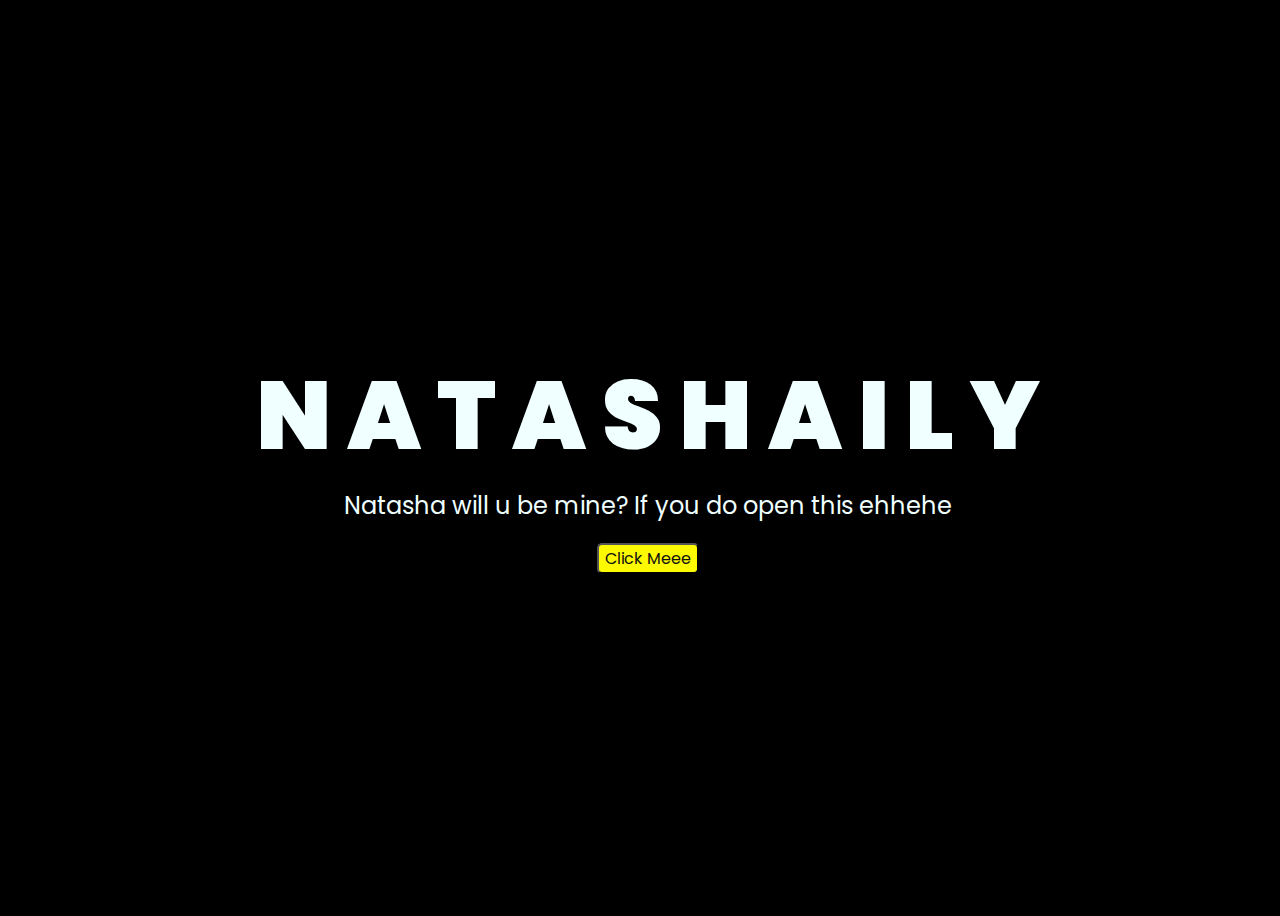
<file: index.html>
<!DOCTYPE html>
<html lang="en">
<head>
    <meta charset="UTF-8">
    <meta http-equiv="X-UA-Compatible" content="IE=edge">
    <meta name="viewport" content="width=device-width, initial-scale=1.0">
    <link rel="stylesheet" href="css/style.css">
    <link rel="icon" href="img/flowers.png" type="image/x-icon">
    <title>FOR NATASHA</title>
</head>
<body>
    <div class="greetings">
        <!-- silahkan menambah kata sesuai keinginan dengan <span>text...</span -->
        <span>N</span>
        <span>A</span>
        <span>T</span>
        <span>A</span>
        <span>S</span>
        <span>H</span>
        <span>A</span>
        <span>I</span>
        <span>L</span>
        <span>Y</span>
        

    </div>
    <div class="description">
        <span>Natasha will u be mine?</span>
        <span>If you do open this ehhehe</span>
    </div>
    <div class="button">
        <button>
            <a href="flower.html">Click Meee</a>
        </button>
        
    </div>
</body>
</html>
</file>
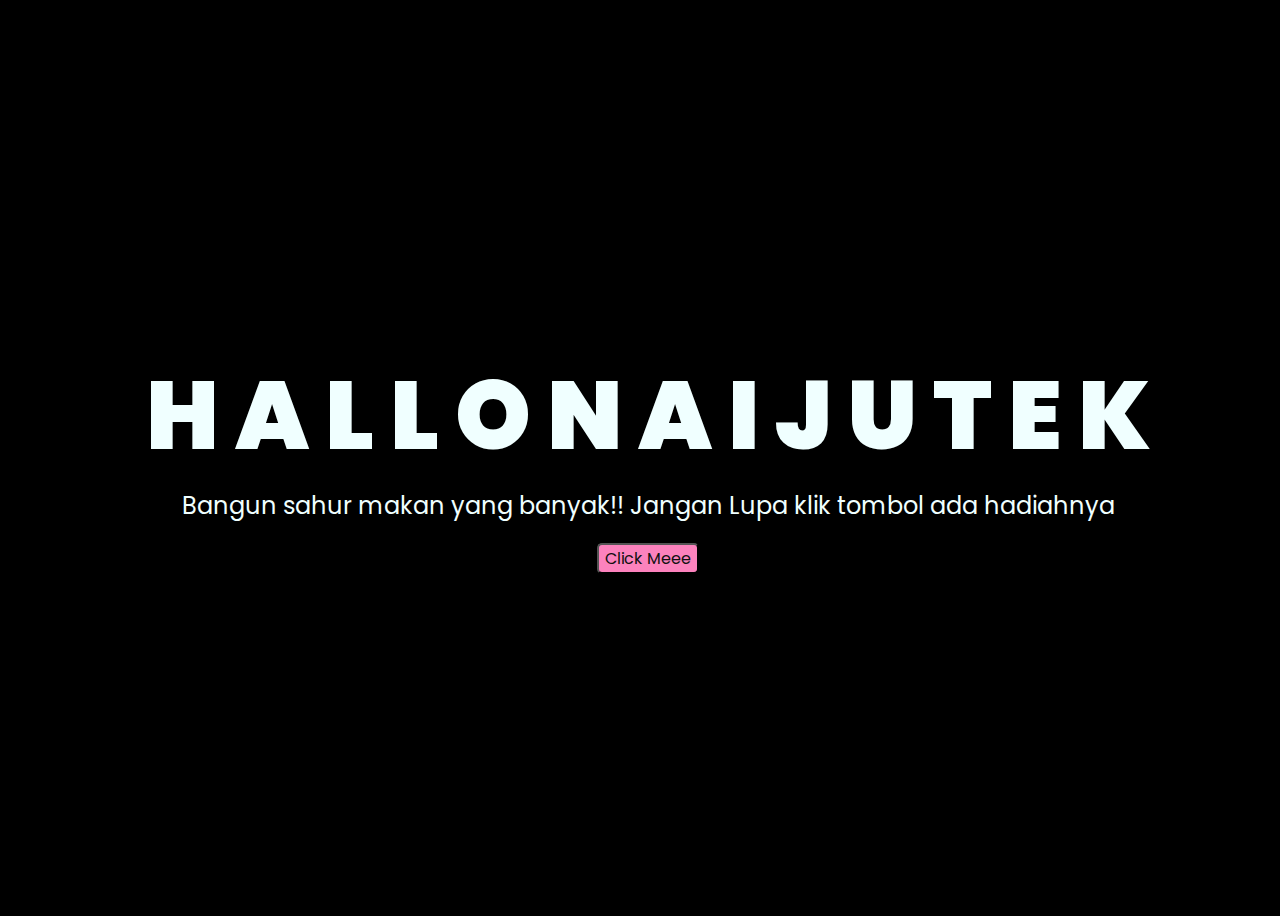
<file: flower-power-main/index.html>
<!DOCTYPE html>
<html lang="en">
<head>
    <meta charset="UTF-8">
    <meta http-equiv="X-UA-Compatible" content="IE=edge">
    <meta name="viewport" content="width=device-width, initial-scale=1.0">
    <link rel="stylesheet" href="css/style.css">
    <link rel="icon" href="img/flowers.png" type="image/x-icon">
    <title>Sahurrrrr</title>
</head>
<body>
    <div class="greetings">
        <!-- silahkan menambah kata sesuai keinginan dengan <span>text...</span -->
        <span>H</span>
        <span>A</span>
        <span>L</span>
        <span>L</span>
        <span>O</span>
        <span>N</span>
        <span>A</span>
        <span>I</span>
        <span>J</span>
        <span>U</span>
        <span>T</span>
        <span>E</span>
        <span>K</span>

    </div>
    <div class="description">
        <span>Bangun sahur makan yang banyak!!</span>
        <span>Jangan Lupa klik tombol ada hadiahnya</span>
    </div>
    <div class="button">
        <button>
            <a href="flower.html">Click Meee</a>
        </button>
        
    </div>
</body>
</html>
</file>
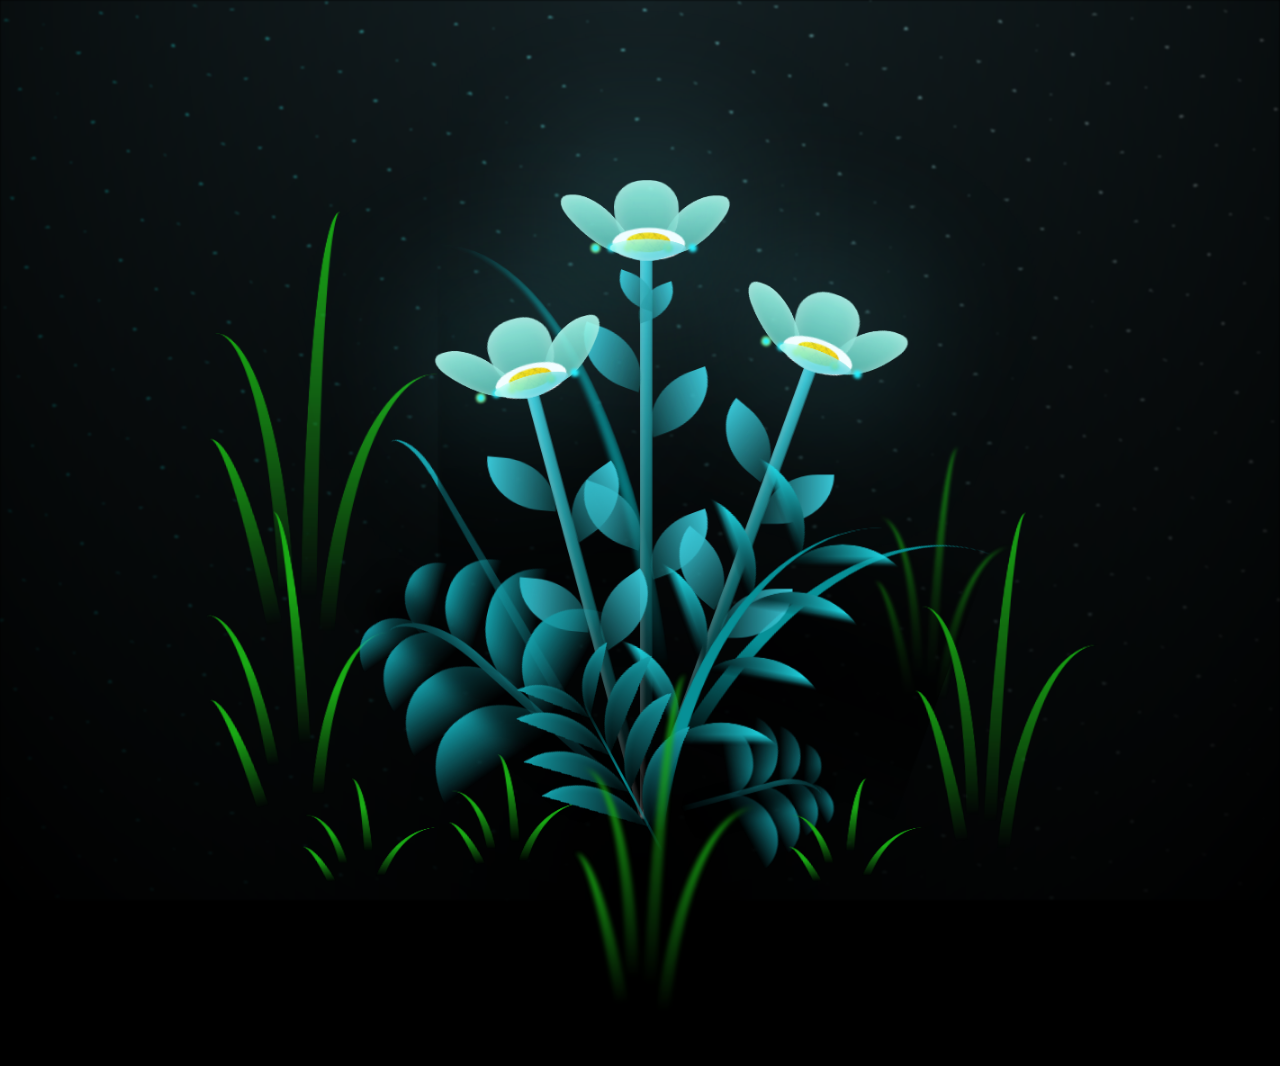
<file: flower.html>
<!DOCTYPE html>
<html lang="en">
<head>
    <meta charset="UTF-8">
    <meta http-equiv="X-UA-Compatible" content="IE=edge">
    <meta name="viewport" content="width=device-width, initial-scale=1.0">
    <link rel="stylesheet" href="css/main.css">
    <link rel="icon" href="img/flowers.png" type="image/x-icon">
    <title>Muehehehe</title>
</head>
<body class="container">
  <!-- Pembuat code: https://codepen.io/mdusmanansari/pen/BamepLe -->
    <div class="night"></div>
    <div class="flowers">
      <div class="flower flower--1">
        <div class="flower__leafs flower__leafs--1">
          <div class="flower__leaf flower__leaf--1"></div>
          <div class="flower__leaf flower__leaf--2"></div>
          <div class="flower__leaf flower__leaf--3"></div>
          <div class="flower__leaf flower__leaf--4"></div>
          <div class="flower__white-circle"></div>
  
          <div class="flower__light flower__light--1"></div>
          <div class="flower__light flower__light--2"></div>
          <div class="flower__light flower__light--3"></div>
          <div class="flower__light flower__light--4"></div>
          <div class="flower__light flower__light--5"></div>
          <div class="flower__light flower__light--6"></div>
          <div class="flower__light flower__light--7"></div>
          <div class="flower__light flower__light--8"></div>
  
        </div>
        <div class="flower__line">
          <div class="flower__line__leaf flower__line__leaf--1"></div>
          <div class="flower__line__leaf flower__line__leaf--2"></div>
          <div class="flower__line__leaf flower__line__leaf--3"></div>
          <div class="flower__line__leaf flower__line__leaf--4"></div>
          <div class="flower__line__leaf flower__line__leaf--5"></div>
          <div class="flower__line__leaf flower__line__leaf--6"></div>
        </div>
      </div>
  
      <div class="flower flower--2">
        <div class="flower__leafs flower__leafs--2">
          <div class="flower__leaf flower__leaf--1"></div>
          <div class="flower__leaf flower__leaf--2"></div>
          <div class="flower__leaf flower__leaf--3"></div>
          <div class="flower__leaf flower__leaf--4"></div>
          <div class="flower__white-circle"></div>
  
          <div class="flower__light flower__light--1"></div>
          <div class="flower__light flower__light--2"></div>
          <div class="flower__light flower__light--3"></div>
          <div class="flower__light flower__light--4"></div>
          <div class="flower__light flower__light--5"></div>
          <div class="flower__light flower__light--6"></div>
          <div class="flower__light flower__light--7"></div>
          <div class="flower__light flower__light--8"></div>
  
        </div>
        <div class="flower__line">
          <div class="flower__line__leaf flower__line__leaf--1"></div>
          <div class="flower__line__leaf flower__line__leaf--2"></div>
          <div class="flower__line__leaf flower__line__leaf--3"></div>
          <div class="flower__line__leaf flower__line__leaf--4"></div>
        </div>
      </div>
  
      <div class="flower flower--3">
        <div class="flower__leafs flower__leafs--3">
          <div class="flower__leaf flower__leaf--1"></div>
          <div class="flower__leaf flower__leaf--2"></div>
          <div class="flower__leaf flower__leaf--3"></div>
          <div class="flower__leaf flower__leaf--4"></div>
          <div class="flower__white-circle"></div>
  
          <div class="flower__light flower__light--1"></div>
          <div class="flower__light flower__light--2"></div>
          <div class="flower__light flower__light--3"></div>
          <div class="flower__light flower__light--4"></div>
          <div class="flower__light flower__light--5"></div>
          <div class="flower__light flower__light--6"></div>
          <div class="flower__light flower__light--7"></div>
          <div class="flower__light flower__light--8"></div>
  
        </div>
        <div class="flower__line">
          <div class="flower__line__leaf flower__line__leaf--1"></div>
          <div class="flower__line__leaf flower__line__leaf--2"></div>
          <div class="flower__line__leaf flower__line__leaf--3"></div>
          <div class="flower__line__leaf flower__line__leaf--4"></div>
        </div>
      </div>
  
      <div class="grow-ans" style="--d:1.2s">
        <div class="flower__g-long">
          <div class="flower__g-long__top"></div>
          <div class="flower__g-long__bottom"></div>
        </div>
      </div>
  
      <div class="growing-grass">
        <div class="flower__grass flower__grass--1">
          <div class="flower__grass--top"></div>
          <div class="flower__grass--bottom"></div>
          <div class="flower__grass__leaf flower__grass__leaf--1"></div>
          <div class="flower__grass__leaf flower__grass__leaf--2"></div>
          <div class="flower__grass__leaf flower__grass__leaf--3"></div>
          <div class="flower__grass__leaf flower__grass__leaf--4"></div>
          <div class="flower__grass__leaf flower__grass__leaf--5"></div>
          <div class="flower__grass__leaf flower__grass__leaf--6"></div>
          <div class="flower__grass__leaf flower__grass__leaf--7"></div>
          <div class="flower__grass__leaf flower__grass__leaf--8"></div>
          <div class="flower__grass__overlay"></div>
        </div>
      </div>
  
      <div class="growing-grass">
        <div class="flower__grass flower__grass--2">
          <div class="flower__grass--top"></div>
          <div class="flower__grass--bottom"></div>
          <div class="flower__grass__leaf flower__grass__leaf--1"></div>
          <div class="flower__grass__leaf flower__grass__leaf--2"></div>
          <div class="flower__grass__leaf flower__grass__leaf--3"></div>
          <div class="flower__grass__leaf flower__grass__leaf--4"></div>
          <div class="flower__grass__leaf flower__grass__leaf--5"></div>
          <div class="flower__grass__leaf flower__grass__leaf--6"></div>
          <div class="flower__grass__leaf flower__grass__leaf--7"></div>
          <div class="flower__grass__leaf flower__grass__leaf--8"></div>
          <div class="flower__grass__overlay"></div>
        </div>
      </div>
  
      <div class="grow-ans" style="--d:2.4s">
        <div class="flower__g-right flower__g-right--1">
          <div class="leaf"></div>
        </div>
      </div>
  
      <div class="grow-ans" style="--d:2.8s">
        <div class="flower__g-right flower__g-right--2">
          <div class="leaf"></div>
        </div>
      </div>
  
      <div class="grow-ans" style="--d:2.8s">
        <div class="flower__g-front">
          <div class="flower__g-front__leaf-wrapper flower__g-front__leaf-wrapper--1">
            <div class="flower__g-front__leaf"></div>
          </div>
          <div class="flower__g-front__leaf-wrapper flower__g-front__leaf-wrapper--2">
            <div class="flower__g-front__leaf"></div>
          </div>
          <div class="flower__g-front__leaf-wrapper flower__g-front__leaf-wrapper--3">
            <div class="flower__g-front__leaf"></div>
          </div>
          <div class="flower__g-front__leaf-wrapper flower__g-front__leaf-wrapper--4">
            <div class="flower__g-front__leaf"></div>
          </div>
          <div class="flower__g-front__leaf-wrapper flower__g-front__leaf-wrapper--5">
            <div class="flower__g-front__leaf"></div>
          </div>
          <div class="flower__g-front__leaf-wrapper flower__g-front__leaf-wrapper--6">
            <div class="flower__g-front__leaf"></div>
          </div>
          <div class="flower__g-front__leaf-wrapper flower__g-front__leaf-wrapper--7">
            <div class="flower__g-front__leaf"></div>
          </div>
          <div class="flower__g-front__leaf-wrapper flower__g-front__leaf-wrapper--8">
            <div class="flower__g-front__leaf"></div>
          </div>
          <div class="flower__g-front__line"></div>
        </div>
      </div>
  
      <div class="grow-ans" style="--d:3.2s">
        <div class="flower__g-fr">
          <div class="leaf"></div>
          <div class="flower__g-fr__leaf flower__g-fr__leaf--1"></div>
          <div class="flower__g-fr__leaf flower__g-fr__leaf--2"></div>
          <div class="flower__g-fr__leaf flower__g-fr__leaf--3"></div>
          <div class="flower__g-fr__leaf flower__g-fr__leaf--4"></div>
          <div class="flower__g-fr__leaf flower__g-fr__leaf--5"></div>
          <div class="flower__g-fr__leaf flower__g-fr__leaf--6"></div>
          <div class="flower__g-fr__leaf flower__g-fr__leaf--7"></div>
          <div class="flower__g-fr__leaf flower__g-fr__leaf--8"></div>
        </div>
      </div>
  
      <div class="long-g long-g--0">
        <div class="grow-ans" style="--d:3s">
          <div class="leaf leaf--0"></div>
        </div>
        <div class="grow-ans" style="--d:2.2s">
          <div class="leaf leaf--1"></div>
        </div>
        <div class="grow-ans" style="--d:3.4s">
          <div class="leaf leaf--2"></div>
        </div>
        <div class="grow-ans" style="--d:3.6s">
          <div class="leaf leaf--3"></div>
        </div>
      </div>
  
      <div class="long-g long-g--1">
        <div class="grow-ans" style="--d:3.6s">
          <div class="leaf leaf--0"></div>
        </div>
        <div class="grow-ans" style="--d:3.8s">
          <div class="leaf leaf--1"></div>
        </div>
        <div class="grow-ans" style="--d:4s">
          <div class="leaf leaf--2"></div>
        </div>
        <div class="grow-ans" style="--d:4.2s">
          <div class="leaf leaf--3"></div>
        </div>
      </div>
  
      <div class="long-g long-g--2">
        <div class="grow-ans" style="--d:4s">
          <div class="leaf leaf--0"></div>
        </div>
        <div class="grow-ans" style="--d:4.2s">
          <div class="leaf leaf--1"></div>
        </div>
        <div class="grow-ans" style="--d:4.4s">
          <div class="leaf leaf--2"></div>
        </div>
        <div class="grow-ans" style="--d:4.6s">
          <div class="leaf leaf--3"></div>
        </div>
      </div>
  
      <div class="long-g long-g--3">
        <div class="grow-ans" style="--d:4s">
          <div class="leaf leaf--0"></div>
        </div>
        <div class="grow-ans" style="--d:4.2s">
          <div class="leaf leaf--1"></div>
        </div>
        <div class="grow-ans" style="--d:3s">
          <div class="leaf leaf--2"></div>
        </div>
        <div class="grow-ans" style="--d:3.6s">
          <div class="leaf leaf--3"></div>
        </div>
      </div>
  
      <div class="long-g long-g--4">
        <div class="grow-ans" style="--d:4s">
          <div class="leaf leaf--0"></div>
        </div>
        <div class="grow-ans" style="--d:4.2s">
          <div class="leaf leaf--1"></div>
        </div>
        <div class="grow-ans" style="--d:3s">
          <div class="leaf leaf--2"></div>
        </div>
        <div class="grow-ans" style="--d:3.6s">
          <div class="leaf leaf--3"></div>
        </div>
      </div>
  
      <div class="long-g long-g--5">
        <div class="grow-ans" style="--d:4s">
          <div class="leaf leaf--0"></div>
        </div>
        <div class="grow-ans" style="--d:4.2s">
          <div class="leaf leaf--1"></div>
        </div>
        <div class="grow-ans" style="--d:3s">
          <div class="leaf leaf--2"></div>
        </div>
        <div class="grow-ans" style="--d:3.6s">
          <div class="leaf leaf--3"></div>
        </div>
      </div>
  
      <div class="long-g long-g--6">
        <div class="grow-ans" style="--d:4.2s">
          <div class="leaf leaf--0"></div>
        </div>
        <div class="grow-ans" style="--d:4.4s">
          <div class="leaf leaf--1"></div>
        </div>
        <div class="grow-ans" style="--d:4.6s">
          <div class="leaf leaf--2"></div>
        </div>
        <div class="grow-ans" style="--d:4.8s">
          <div class="leaf leaf--3"></div>
        </div>
      </div>
  
      <div class="long-g long-g--7">
        <div class="grow-ans" style="--d:3s">
          <div class="leaf leaf--0"></div>
        </div>
        <div class="grow-ans" style="--d:3.2s">
          <div class="leaf leaf--1"></div>
        </div>
        <div class="grow-ans" style="--d:3.5s">
          <div class="leaf leaf--2"></div>
        </div>
        <div class="grow-ans" style="--d:3.6s">
          <div class="leaf leaf--3"></div>
        </div>
      </div>
    </div>
    <script src="main.js"></script>
  </body>
</html>
</file>
<file: css/style.css>
@import url('https://fonts.googleapis.com/css2?family=Poppins:ital,wght@0,500;1,900&display=swap');
*{
    font-family: 'Poppins',cursive;
}
body{
    color: azure;
    width: 100%;
    height: 100vh;
    display: flex;
    flex-direction: column;
    align-items: center;
    justify-content: center;
    background-color: black;
}
.greetings{
    font-size: 6rem;
    font-weight: 900;
}
.greetings > span{
    animation: glow 3s ease-in-out infinite;
}
@keyframes glow{
    0%, 100%{
        color: #fff;
        text-shadow: 0 0 12px #39c6d6, 0 0 50px #39c6d6, 0 0 100px #39c6d6;
    }
    10%, 90%{
        color: #111;
        text-shadow: none;
    }
}
.greetings > span:nth-child(2){
    animation-delay: .2s ;
}
.greetings > span:nth-child(3){
    animation-delay: .4s ;
}
.greetings > span:nth-child(4){
    animation-delay: .6s;
}
.greetings > span:nth-child(5){
    animation-delay: .8s;
}
.greetings > span:nth-child(6){
    animation-delay: 1s;
}
.greetings > span:nth-child(7){
    animation-delay: 1.2s;
}
.greetings > span:nth-child(8){
    animation-delay: 1.4s;
}
.greetings > span:nth-child(9){
    animation-delay: 1.6s;
}
.greetings > span:nth-child(10){
    animation-delay: 1.8s;
}
.greetings > span:nth-child(11){
    animation-delay: 2s;
}
.greetings > span:nth-child(12){
    animation-delay: 2.2s;
}

.greetings > span:nth-child(13){
    animation-delay: 2.4s;
}
.greetings > span:nth-child(14) {
    animation-delay: 2.6s;
}
.description{
    font-size: 1.5rem;
    margin-bottom: 20px;
    text-align: center;
}
button{
    background-color: #fdf900;
    border-radius: 5px;
}
.button a{
    text-decoration: none;
    font-size: 1rem;
    color: #111;
}

@media screen and (max-width:574px){
    .greetings{
        display: block;
        font-size: 3rem;
        font-weight: 500;
        text-align: center;
    }
    .description{
        font-size: 1rem;
    }
    
    .button a{
        font-size: .5rem;
    }
}
</file>
<file: flower-power-main/css/style.css>
@import url('https://fonts.googleapis.com/css2?family=Poppins:ital,wght@0,500;1,900&display=swap');
*{
    font-family: 'Poppins',cursive;
}
body{
    color: azure;
    width: 100%;
    height: 100vh;
    display: flex;
    flex-direction: column;
    align-items: center;
    justify-content: center;
    background-color: black;
}
.greetings{
    font-size: 6rem;
    font-weight: 900;
}
.greetings > span{
    animation: glow 3s ease-in-out infinite;
}
@keyframes glow{
    0%, 100%{
        color: #fff;
        text-shadow: 0 0 12px #39c6d6, 0 0 50px #39c6d6, 0 0 100px #39c6d6;
    }
    10%, 90%{
        color: #111;
        text-shadow: none;
    }
}
.greetings > span:nth-child(2){
    animation-delay: .2s ;
}
.greetings > span:nth-child(3){
    animation-delay: .4s ;
}
.greetings > span:nth-child(4){
    animation-delay: .6s;
}
.greetings > span:nth-child(5){
    animation-delay: .8s;
}
.greetings > span:nth-child(6){
    animation-delay: 1s;
}
.greetings > span:nth-child(7){
    animation-delay: 1.2s;
}
.greetings > span:nth-child(8){
    animation-delay: 1.4s;
}
.greetings > span:nth-child(9){
    animation-delay: 1.6s;
}
.greetings > span:nth-child(10){
    animation-delay: 1.8s;
}
.greetings > span:nth-child(11){
    animation-delay: 2s;
}
.greetings > span:nth-child(12){
    animation-delay: 2.2s;
}

.greetings > span:nth-child(13){
    animation-delay: 2.4s;
}
.greetings > span:nth-child(14) {
    animation-delay: 2.6s;
}
.description{
    font-size: 1.5rem;
    margin-bottom: 20px;
    text-align: center;
}
button{
    background-color: #fc82bd;
    border-radius: 5px;
}
.button a{
    text-decoration: none;
    font-size: 1rem;
    color: #111;
}

@media screen and (max-width:574px){
    .greetings{
        display: block;
        font-size: 3rem;
        font-weight: 500;
        text-align: center;
    }
    .description{
        font-size: 1rem;
    }
    
    .button a{
        font-size: .5rem;
    }
}
</file>
<file: css/main.css>
*,
*::after,
*::before {
  padding: 0;
  margin: 0;
  box-sizing: border-box;
}

:root {
  --dark-color: #000;
}

body {
  display: flex;
  align-items: flex-end;
  justify-content: center;
  min-height: 100vh;
  background-color: var(--dark-color);
  overflow: hidden;
  perspective: 1000px;
}

.night {
  position: fixed;
  left: 50%;
  top: 0;
  transform: translateX(-50%);
  width: 100%;
  height: 100%;
  filter: blur(0.1vmin);
  background-image: radial-gradient(ellipse at top, transparent 0%, var(--dark-color)), radial-gradient(ellipse at bottom, var(--dark-color), rgba(145, 233, 255, 0.2)), repeating-linear-gradient(220deg, rgb(0, 0, 0) 0px, rgb(0, 0, 0) 19px, transparent 19px, transparent 22px), repeating-linear-gradient(189deg, rgb(0, 0, 0) 0px, rgb(0, 0, 0) 19px, transparent 19px, transparent 22px), repeating-linear-gradient(148deg, rgb(0, 0, 0) 0px, rgb(0, 0, 0) 19px, transparent 19px, transparent 22px), linear-gradient(90deg, rgb(0, 255, 250), rgb(240, 240, 240));
}

.flowers {
  position: relative;
  transform: scale(0.9);
}

.flower {
  position: absolute;
  bottom: 10vmin;
  transform-origin: bottom center;
  z-index: 10;
  --fl-speed: 0.8s;
}
.flower--1 {
  -webkit-animation: moving-flower-1 4s linear infinite;
          animation: moving-flower-1 4s linear infinite;
}
.flower--1 .flower__line {
  height: 70vmin;
  -webkit-animation-delay: 0.3s;
          animation-delay: 0.3s;
}
.flower--1 .flower__line__leaf--1 {
  -webkit-animation: blooming-leaf-right var(--fl-speed) 1.6s backwards;
          animation: blooming-leaf-right var(--fl-speed) 1.6s backwards;
}
.flower--1 .flower__line__leaf--2 {
  -webkit-animation: blooming-leaf-right var(--fl-speed) 1.4s backwards;
          animation: blooming-leaf-right var(--fl-speed) 1.4s backwards;
}
.flower--1 .flower__line__leaf--3 {
  -webkit-animation: blooming-leaf-left var(--fl-speed) 1.2s backwards;
          animation: blooming-leaf-left var(--fl-speed) 1.2s backwards;
}
.flower--1 .flower__line__leaf--4 {
  -webkit-animation: blooming-leaf-left var(--fl-speed) 1s backwards;
          animation: blooming-leaf-left var(--fl-speed) 1s backwards;
}
.flower--1 .flower__line__leaf--5 {
  -webkit-animation: blooming-leaf-right var(--fl-speed) 1.8s backwards;
          animation: blooming-leaf-right var(--fl-speed) 1.8s backwards;
}
.flower--1 .flower__line__leaf--6 {
  -webkit-animation: blooming-leaf-left var(--fl-speed) 2s backwards;
          animation: blooming-leaf-left var(--fl-speed) 2s backwards;
}
.flower--2 {
  left: 50%;
  transform: rotate(20deg);
  -webkit-animation: moving-flower-2 4s linear infinite;
          animation: moving-flower-2 4s linear infinite;
}
.flower--2 .flower__line {
  height: 60vmin;
  -webkit-animation-delay: 0.6s;
          animation-delay: 0.6s;
}
.flower--2 .flower__line__leaf--1 {
  -webkit-animation: blooming-leaf-right var(--fl-speed) 1.9s backwards;
          animation: blooming-leaf-right var(--fl-speed) 1.9s backwards;
}
.flower--2 .flower__line__leaf--2 {
  -webkit-animation: blooming-leaf-right var(--fl-speed) 1.7s backwards;
          animation: blooming-leaf-right var(--fl-speed) 1.7s backwards;
}
.flower--2 .flower__line__leaf--3 {
  -webkit-animation: blooming-leaf-left var(--fl-speed) 1.5s backwards;
          animation: blooming-leaf-left var(--fl-speed) 1.5s backwards;
}
.flower--2 .flower__line__leaf--4 {
  -webkit-animation: blooming-leaf-left var(--fl-speed) 1.3s backwards;
          animation: blooming-leaf-left var(--fl-speed) 1.3s backwards;
}
.flower--3 {
  left: 50%;
  transform: rotate(-15deg);
  -webkit-animation: moving-flower-3 4s linear infinite;
          animation: moving-flower-3 4s linear infinite;
}
.flower--3 .flower__line {
  -webkit-animation-delay: 0.9s;
          animation-delay: 0.9s;
}
.flower--3 .flower__line__leaf--1 {
  -webkit-animation: blooming-leaf-right var(--fl-speed) 2.5s backwards;
          animation: blooming-leaf-right var(--fl-speed) 2.5s backwards;
}
.flower--3 .flower__line__leaf--2 {
  -webkit-animation: blooming-leaf-right var(--fl-speed) 2.3s backwards;
          animation: blooming-leaf-right var(--fl-speed) 2.3s backwards;
}
.flower--3 .flower__line__leaf--3 {
  -webkit-animation: blooming-leaf-left var(--fl-speed) 2.1s backwards;
          animation: blooming-leaf-left var(--fl-speed) 2.1s backwards;
}
.flower--3 .flower__line__leaf--4 {
  -webkit-animation: blooming-leaf-left var(--fl-speed) 1.9s backwards;
          animation: blooming-leaf-left var(--fl-speed) 1.9s backwards;
}
.flower__leafs {
  position: relative;
  -webkit-animation: blooming-flower 2s backwards;
          animation: blooming-flower 2s backwards;
}
.flower__leafs--1 {
  -webkit-animation-delay: 1.1s;
          animation-delay: 1.1s;
}
.flower__leafs--2 {
  -webkit-animation-delay: 1.4s;
          animation-delay: 1.4s;
}
.flower__leafs--3 {
  -webkit-animation-delay: 1.7s;
          animation-delay: 1.7s;
}
.flower__leafs::after {
  content: "";
  position: absolute;
  left: 0;
  top: 0;
  transform: translate(-50%, -100%);
  width: 8vmin;
  height: 8vmin;
  background-color: #6bf0ff;
  filter: blur(10vmin);
}
.flower__leaf {
  position: absolute;
  bottom: 0;
  left: 50%;
  width: 8vmin;
  height: 11vmin;
  border-radius: 51% 49% 47% 53%/44% 45% 55% 69%;
  background-color: #a7ffee;
  background-image: linear-gradient(to top, #54b8aa, #a7ffee);
  transform-origin: bottom center;
  opacity: 0.9;
  box-shadow: inset 0 0 2vmin rgba(255, 255, 255, 0.5);
}
.flower__leaf--1 {
  transform: translate(-10%, 1%) rotateY(40deg) rotateX(-50deg);
}
.flower__leaf--2 {
  transform: translate(-50%, -4%) rotateX(40deg);
}
.flower__leaf--3 {
  transform: translate(-90%, 0%) rotateY(45deg) rotateX(50deg);
}
.flower__leaf--4 {
  width: 8vmin;
  height: 8vmin;
  transform-origin: bottom left;
  border-radius: 4vmin 10vmin 4vmin 4vmin;
  transform: translate(0%, 18%) rotateX(70deg) rotate(-43deg);
  background-image: linear-gradient(to top, #39c6d6, #a7ffee);
  z-index: 1;
  opacity: 0.8;
}
.flower__white-circle {
  position: absolute;
  left: -3.5vmin;
  top: -3vmin;
  width: 9vmin;
  height: 4vmin;
  border-radius: 50%;
  background-color: #fff;
}
.flower__white-circle::after {
  content: "";
  position: absolute;
  left: 50%;
  top: 45%;
  transform: translate(-50%, -50%);
  width: 60%;
  height: 60%;
  border-radius: inherit;
  background-image: repeating-linear-gradient(135deg, rgba(0, 0, 0, 0.03) 0px, rgba(0, 0, 0, 0.03) 1px, transparent 1px, transparent 12px), repeating-linear-gradient(45deg, rgba(0, 0, 0, 0.03) 0px, rgba(0, 0, 0, 0.03) 1px, transparent 1px, transparent 12px), repeating-linear-gradient(67.5deg, rgba(0, 0, 0, 0.03) 0px, rgba(0, 0, 0, 0.03) 1px, transparent 1px, transparent 12px), repeating-linear-gradient(135deg, rgba(0, 0, 0, 0.03) 0px, rgba(0, 0, 0, 0.03) 1px, transparent 1px, transparent 12px), repeating-linear-gradient(45deg, rgba(0, 0, 0, 0.03) 0px, rgba(0, 0, 0, 0.03) 1px, transparent 1px, transparent 12px), repeating-linear-gradient(112.5deg, rgba(0, 0, 0, 0.03) 0px, rgba(0, 0, 0, 0.03) 1px, transparent 1px, transparent 12px), repeating-linear-gradient(112.5deg, rgba(0, 0, 0, 0.03) 0px, rgba(0, 0, 0, 0.03) 1px, transparent 1px, transparent 12px), repeating-linear-gradient(45deg, rgba(0, 0, 0, 0.03) 0px, rgba(0, 0, 0, 0.03) 1px, transparent 1px, transparent 12px), repeating-linear-gradient(22.5deg, rgba(0, 0, 0, 0.03) 0px, rgba(0, 0, 0, 0.03) 1px, transparent 1px, transparent 12px), repeating-linear-gradient(45deg, rgba(0, 0, 0, 0.03) 0px, rgba(0, 0, 0, 0.03) 1px, transparent 1px, transparent 12px), repeating-linear-gradient(22.5deg, rgba(0, 0, 0, 0.03) 0px, rgba(0, 0, 0, 0.03) 1px, transparent 1px, transparent 12px), repeating-linear-gradient(135deg, rgba(0, 0, 0, 0.03) 0px, rgba(0, 0, 0, 0.03) 1px, transparent 1px, transparent 12px), repeating-linear-gradient(157.5deg, rgba(0, 0, 0, 0.03) 0px, rgba(0, 0, 0, 0.03) 1px, transparent 1px, transparent 12px), repeating-linear-gradient(67.5deg, rgba(0, 0, 0, 0.03) 0px, rgba(0, 0, 0, 0.03) 1px, transparent 1px, transparent 12px), repeating-linear-gradient(67.5deg, rgba(0, 0, 0, 0.03) 0px, rgba(0, 0, 0, 0.03) 1px, transparent 1px, transparent 12px), linear-gradient(90deg, rgb(255, 235, 18), rgb(255, 206, 0));
}
.flower__line {
  height: 55vmin;
  width: 1.5vmin;
  background-image: linear-gradient(to left, rgba(0, 0, 0, 0.2), transparent, rgba(255, 255, 255, 0.2)), linear-gradient(to top, transparent 10%, #14757a, #39c6d6);
  box-shadow: inset 0 0 2px rgba(0, 0, 0, 0.5);
  -webkit-animation: grow-flower-tree 4s backwards;
          animation: grow-flower-tree 4s backwards;
}
.flower__line__leaf {
  --w: 7vmin;
  --h: calc(var(--w) + 2vmin);
  position: absolute;
  top: 20%;
  left: 90%;
  width: var(--w);
  height: var(--h);
  border-top-right-radius: var(--h);
  border-bottom-left-radius: var(--h);
  background-image: linear-gradient(to top, rgba(20, 117, 122, 0.4), #39c6d6);
}
.flower__line__leaf--1 {
  transform: rotate(70deg) rotateY(30deg);
}
.flower__line__leaf--2 {
  top: 45%;
  transform: rotate(70deg) rotateY(30deg);
}
.flower__line__leaf--3, .flower__line__leaf--4, .flower__line__leaf--6 {
  border-top-right-radius: 0;
  border-bottom-left-radius: 0;
  border-top-left-radius: var(--h);
  border-bottom-right-radius: var(--h);
  left: -460%;
  top: 12%;
  transform: rotate(-70deg) rotateY(30deg);
}
.flower__line__leaf--4 {
  top: 40%;
}
.flower__line__leaf--5 {
  top: 0;
  transform-origin: left;
  transform: rotate(70deg) rotateY(30deg) scale(0.6);
}
.flower__line__leaf--6 {
  top: -2%;
  left: -450%;
  transform-origin: right;
  transform: rotate(-70deg) rotateY(30deg) scale(0.6);
}
.flower__light {
  position: absolute;
  bottom: 0vmin;
  width: 1vmin;
  height: 1vmin;
  background-color: rgb(255, 251, 0);
  border-radius: 50%;
  filter: blur(0.2vmin);
  -webkit-animation: light-ans 4s linear infinite backwards;
          animation: light-ans 4s linear infinite backwards;
}
.flower__light:nth-child(odd) {
  background-color: #23f0ff;
}
.flower__light--1 {
  left: -2vmin;
  -webkit-animation-delay: 1s;
          animation-delay: 1s;
}
.flower__light--2 {
  left: 3vmin;
  -webkit-animation-delay: 0.5s;
          animation-delay: 0.5s;
}
.flower__light--3 {
  left: -6vmin;
  -webkit-animation-delay: 0.3s;
          animation-delay: 0.3s;
}
.flower__light--4 {
  left: 6vmin;
  -webkit-animation-delay: 0.9s;
          animation-delay: 0.9s;
}
.flower__light--5 {
  left: -1vmin;
  -webkit-animation-delay: 1.5s;
          animation-delay: 1.5s;
}
.flower__light--6 {
  left: -4vmin;
  -webkit-animation-delay: 3s;
          animation-delay: 3s;
}
.flower__light--7 {
  left: 3vmin;
  -webkit-animation-delay: 2s;
          animation-delay: 2s;
}
.flower__light--8 {
  left: -6vmin;
  -webkit-animation-delay: 3.5s;
          animation-delay: 3.5s;
}
.flower__grass {
  --c: #159faa;
  --line-w: 1.5vmin;
  position: absolute;
  bottom: 12vmin;
  left: -7vmin;
  display: flex;
  flex-direction: column;
  align-items: flex-end;
  z-index: 20;
  transform-origin: bottom center;
  transform: rotate(-48deg) rotateY(40deg);
}
.flower__grass--1 {
  -webkit-animation: moving-grass 2s linear infinite;
          animation: moving-grass 2s linear infinite;
}
.flower__grass--2 {
  left: 2vmin;
  bottom: 10vmin;
  transform: scale(0.5) rotate(75deg) rotateX(10deg) rotateY(-200deg);
  opacity: 0.8;
  z-index: 0;
  -webkit-animation: moving-grass--2 1.5s linear infinite;
          animation: moving-grass--2 1.5s linear infinite;
}
.flower__grass--top {
  width: 7vmin;
  height: 10vmin;
  border-top-right-radius: 100%;
  border-right: var(--line-w) solid var(--c);
  transform-origin: bottom center;
  transform: rotate(-2deg);
}
.flower__grass--bottom {
  margin-top: -2px;
  width: var(--line-w);
  height: 25vmin;
  background-image: linear-gradient(to top, transparent, var(--c));
}
.flower__grass__leaf {
  --size: 10vmin;
  position: absolute;
  width: calc(var(--size) * 2.1);
  height: var(--size);
  border-top-left-radius: var(--size);
  border-top-right-radius: var(--size);
  background-image: linear-gradient(to top, transparent, transparent 30%, var(--c));
  z-index: 100;
}
.flower__grass__leaf--1 {
  top: -6%;
  left: 30%;
  --size: 6vmin;
  transform: rotate(-20deg);
  -webkit-animation: growing-grass-ans--1 2s 2.6s backwards;
          animation: growing-grass-ans--1 2s 2.6s backwards;
}
@-webkit-keyframes growing-grass-ans--1 {
  0% {
    transform-origin: bottom left;
    transform: rotate(-20deg) scale(0);
  }
}
@keyframes growing-grass-ans--1 {
  0% {
    transform-origin: bottom left;
    transform: rotate(-20deg) scale(0);
  }
}
.flower__grass__leaf--2 {
  top: -5%;
  left: -110%;
  --size: 6vmin;
  transform: rotate(10deg);
  -webkit-animation: growing-grass-ans--2 2s 2.4s linear backwards;
          animation: growing-grass-ans--2 2s 2.4s linear backwards;
}
@-webkit-keyframes growing-grass-ans--2 {
  0% {
    transform-origin: bottom right;
    transform: rotate(10deg) scale(0);
  }
}
@keyframes growing-grass-ans--2 {
  0% {
    transform-origin: bottom right;
    transform: rotate(10deg) scale(0);
  }
}
.flower__grass__leaf--3 {
  top: 5%;
  left: 60%;
  --size: 8vmin;
  transform: rotate(-18deg) rotateX(-20deg);
  -webkit-animation: growing-grass-ans--3 2s 2.2s linear backwards;
          animation: growing-grass-ans--3 2s 2.2s linear backwards;
}
@-webkit-keyframes growing-grass-ans--3 {
  0% {
    transform-origin: bottom left;
    transform: rotate(-18deg) rotateX(-20deg) scale(0);
  }
}
@keyframes growing-grass-ans--3 {
  0% {
    transform-origin: bottom left;
    transform: rotate(-18deg) rotateX(-20deg) scale(0);
  }
}
.flower__grass__leaf--4 {
  top: 6%;
  left: -135%;
  --size: 8vmin;
  transform: rotate(2deg);
  -webkit-animation: growing-grass-ans--4 2s 2s linear backwards;
          animation: growing-grass-ans--4 2s 2s linear backwards;
}
@-webkit-keyframes growing-grass-ans--4 {
  0% {
    transform-origin: bottom right;
    transform: rotate(2deg) scale(0);
  }
}
@keyframes growing-grass-ans--4 {
  0% {
    transform-origin: bottom right;
    transform: rotate(2deg) scale(0);
  }
}
.flower__grass__leaf--5 {
  top: 20%;
  left: 60%;
  --size: 10vmin;
  transform: rotate(-24deg) rotateX(-20deg);
  -webkit-animation: growing-grass-ans--5 2s 1.8s linear backwards;
          animation: growing-grass-ans--5 2s 1.8s linear backwards;
}
@-webkit-keyframes growing-grass-ans--5 {
  0% {
    transform-origin: bottom left;
    transform: rotate(-24deg) rotateX(-20deg) scale(0);
  }
}
@keyframes growing-grass-ans--5 {
  0% {
    transform-origin: bottom left;
    transform: rotate(-24deg) rotateX(-20deg) scale(0);
  }
}
.flower__grass__leaf--6 {
  top: 22%;
  left: -180%;
  --size: 10vmin;
  transform: rotate(10deg);
  -webkit-animation: growing-grass-ans--6 2s 1.6s linear backwards;
          animation: growing-grass-ans--6 2s 1.6s linear backwards;
}
@-webkit-keyframes growing-grass-ans--6 {
  0% {
    transform-origin: bottom right;
    transform: rotate(10deg) scale(0);
  }
}
@keyframes growing-grass-ans--6 {
  0% {
    transform-origin: bottom right;
    transform: rotate(10deg) scale(0);
  }
}
.flower__grass__leaf--7 {
  top: 39%;
  left: 70%;
  --size: 10vmin;
  transform: rotate(-10deg);
  -webkit-animation: growing-grass-ans--7 2s 1.4s linear backwards;
          animation: growing-grass-ans--7 2s 1.4s linear backwards;
}
@-webkit-keyframes growing-grass-ans--7 {
  0% {
    transform-origin: bottom left;
    transform: rotate(-10deg) scale(0);
  }
}
@keyframes growing-grass-ans--7 {
  0% {
    transform-origin: bottom left;
    transform: rotate(-10deg) scale(0);
  }
}
.flower__grass__leaf--8 {
  top: 40%;
  left: -215%;
  --size: 11vmin;
  transform: rotate(10deg);
  -webkit-animation: growing-grass-ans--8 2s 1.2s linear backwards;
          animation: growing-grass-ans--8 2s 1.2s linear backwards;
}
@-webkit-keyframes growing-grass-ans--8 {
  0% {
    transform-origin: bottom right;
    transform: rotate(10deg) scale(0);
  }
}
@keyframes growing-grass-ans--8 {
  0% {
    transform-origin: bottom right;
    transform: rotate(10deg) scale(0);
  }
}
.flower__grass__overlay {
  position: absolute;
  top: -10%;
  right: 0%;
  width: 100%;
  height: 100%;
  background-color: rgba(0, 0, 0, 0.6);
  filter: blur(1.5vmin);
  z-index: 100;
}
.flower__g-long {
  --w: 2vmin;
  --h: 6vmin;
  --c: #159faa;
  position: absolute;
  bottom: 10vmin;
  left: -3vmin;
  transform-origin: bottom center;
  transform: rotate(-30deg) rotateY(-20deg);
  display: flex;
  flex-direction: column;
  align-items: flex-end;
  -webkit-animation: flower-g-long-ans 3s linear infinite;
          animation: flower-g-long-ans 3s linear infinite;
}
@-webkit-keyframes flower-g-long-ans {
  0%, 100% {
    transform: rotate(-30deg) rotateY(-20deg);
  }
  50% {
    transform: rotate(-32deg) rotateY(-20deg);
  }
}
@keyframes flower-g-long-ans {
  0%, 100% {
    transform: rotate(-30deg) rotateY(-20deg);
  }
  50% {
    transform: rotate(-32deg) rotateY(-20deg);
  }
}
.flower__g-long__top {
  top: calc(var(--h) * -1);
  width: calc(var(--w) + 1vmin);
  height: var(--h);
  border-top-right-radius: 100%;
  border-right: 0.7vmin solid var(--c);
  transform: translate(-0.7vmin, 1vmin);
}
.flower__g-long__bottom {
  width: var(--w);
  height: 50vmin;
  transform-origin: bottom center;
  background-image: linear-gradient(to top, transparent 30%, var(--c));
  box-shadow: inset 0 0 2px rgba(0, 0, 0, 0.5);
  -webkit-clip-path: polygon(35% 0, 65% 1%, 100% 100%, 0% 100%);
          clip-path: polygon(35% 0, 65% 1%, 100% 100%, 0% 100%);
}
.flower__g-right {
  position: absolute;
  bottom: 6vmin;
  left: -2vmin;
  transform-origin: bottom left;
  transform: rotate(20deg);
}
.flower__g-right .leaf {
  width: 30vmin;
  height: 50vmin;
  border-top-left-radius: 100%;
  border-left: 2vmin solid #079097;
  background-image: linear-gradient(to bottom, transparent, var(--dark-color) 60%);
  -webkit-mask-image: linear-gradient(to top, transparent 30%, #079097 60%);
}
.flower__g-right--1 {
  -webkit-animation: flower-g-right-ans 2.5s linear infinite;
          animation: flower-g-right-ans 2.5s linear infinite;
}
.flower__g-right--2 {
  left: 5vmin;
  transform: rotateY(-180deg);
  -webkit-animation: flower-g-right-ans--2 3s linear infinite;
          animation: flower-g-right-ans--2 3s linear infinite;
}
.flower__g-right--2 .leaf {
  height: 75vmin;
  filter: blur(0.3vmin);
  opacity: 0.8;
}
@-webkit-keyframes flower-g-right-ans {
  0%, 100% {
    transform: rotate(20deg);
  }
  50% {
    transform: rotate(24deg) rotateX(-20deg);
  }
}
@keyframes flower-g-right-ans {
  0%, 100% {
    transform: rotate(20deg);
  }
  50% {
    transform: rotate(24deg) rotateX(-20deg);
  }
}
@-webkit-keyframes flower-g-right-ans--2 {
  0%, 100% {
    transform: rotateY(-180deg) rotate(0deg) rotateX(-20deg);
  }
  50% {
    transform: rotateY(-180deg) rotate(6deg) rotateX(-20deg);
  }
}
@keyframes flower-g-right-ans--2 {
  0%, 100% {
    transform: rotateY(-180deg) rotate(0deg) rotateX(-20deg);
  }
  50% {
    transform: rotateY(-180deg) rotate(6deg) rotateX(-20deg);
  }
}
.flower__g-front {
  position: absolute;
  bottom: 6vmin;
  left: 2.5vmin;
  z-index: 100;
  transform-origin: bottom center;
  transform: rotate(-28deg) rotateY(30deg) scale(1.04);
  -webkit-animation: flower__g-front-ans 2s linear infinite;
          animation: flower__g-front-ans 2s linear infinite;
}
@-webkit-keyframes flower__g-front-ans {
  0%, 100% {
    transform: rotate(-28deg) rotateY(30deg) scale(1.04);
  }
  50% {
    transform: rotate(-35deg) rotateY(40deg) scale(1.04);
  }
}
@keyframes flower__g-front-ans {
  0%, 100% {
    transform: rotate(-28deg) rotateY(30deg) scale(1.04);
  }
  50% {
    transform: rotate(-35deg) rotateY(40deg) scale(1.04);
  }
}
.flower__g-front__line {
  width: 0.3vmin;
  height: 20vmin;
  background-image: linear-gradient(to top, transparent, #079097, transparent 100%);
  position: relative;
}
.flower__g-front__leaf-wrapper {
  position: absolute;
  top: 0;
  left: 0;
  transform-origin: bottom left;
  transform: rotate(10deg);
}
.flower__g-front__leaf-wrapper:nth-child(even) {
  left: 0vmin;
  transform: rotateY(-180deg) rotate(5deg);
  -webkit-animation: flower__g-front__leaf-left-ans 1s ease-in backwards;
          animation: flower__g-front__leaf-left-ans 1s ease-in backwards;
}
.flower__g-front__leaf-wrapper:nth-child(odd) {
  -webkit-animation: flower__g-front__leaf-ans 1s ease-in backwards;
          animation: flower__g-front__leaf-ans 1s ease-in backwards;
}
.flower__g-front__leaf-wrapper--1 {
  top: -8vmin;
  transform: scale(0.7);
  -webkit-animation: flower__g-front__leaf-ans 1s 5.5s ease-in backwards !important;
          animation: flower__g-front__leaf-ans 1s 5.5s ease-in backwards !important;
}
.flower__g-front__leaf-wrapper--2 {
  top: -8vmin;
  transform: rotateY(-180deg) scale(0.7) !important;
  -webkit-animation: flower__g-front__leaf-left-ans-2 1s 4.6s ease-in backwards !important;
          animation: flower__g-front__leaf-left-ans-2 1s 4.6s ease-in backwards !important;
}
.flower__g-front__leaf-wrapper--3 {
  top: -3vmin;
  -webkit-animation: flower__g-front__leaf-ans 1s 4.6s ease-in backwards;
          animation: flower__g-front__leaf-ans 1s 4.6s ease-in backwards;
}
.flower__g-front__leaf-wrapper--4 {
  top: -3vmin;
  transform: rotateY(-180deg) scale(0.9) !important;
  -webkit-animation: flower__g-front__leaf-left-ans-2 1s 4.6s ease-in backwards !important;
          animation: flower__g-front__leaf-left-ans-2 1s 4.6s ease-in backwards !important;
}
@-webkit-keyframes flower__g-front__leaf-left-ans-2 {
  0% {
    transform: rotateY(-180deg) scale(0);
  }
}
@keyframes flower__g-front__leaf-left-ans-2 {
  0% {
    transform: rotateY(-180deg) scale(0);
  }
}
.flower__g-front__leaf-wrapper--5, .flower__g-front__leaf-wrapper--6 {
  top: 2vmin;
}
.flower__g-front__leaf-wrapper--7, .flower__g-front__leaf-wrapper--8 {
  top: 6.5vmin;
}
.flower__g-front__leaf-wrapper--2 {
  -webkit-animation-delay: 5.2s !important;
          animation-delay: 5.2s !important;
}
.flower__g-front__leaf-wrapper--3 {
  -webkit-animation-delay: 4.9s !important;
          animation-delay: 4.9s !important;
}
.flower__g-front__leaf-wrapper--5 {
  -webkit-animation-delay: 4.3s !important;
          animation-delay: 4.3s !important;
}
.flower__g-front__leaf-wrapper--6 {
  -webkit-animation-delay: 4.1s !important;
          animation-delay: 4.1s !important;
}
.flower__g-front__leaf-wrapper--7 {
  -webkit-animation-delay: 3.8s !important;
          animation-delay: 3.8s !important;
}
.flower__g-front__leaf-wrapper--8 {
  -webkit-animation-delay: 3.5s !important;
          animation-delay: 3.5s !important;
}
@-webkit-keyframes flower__g-front__leaf-ans {
  0% {
    transform: rotate(10deg) scale(0);
  }
}
@keyframes flower__g-front__leaf-ans {
  0% {
    transform: rotate(10deg) scale(0);
  }
}
@-webkit-keyframes flower__g-front__leaf-left-ans {
  0% {
    transform: rotateY(-180deg) rotate(5deg) scale(0);
  }
}
@keyframes flower__g-front__leaf-left-ans {
  0% {
    transform: rotateY(-180deg) rotate(5deg) scale(0);
  }
}
.flower__g-front__leaf {
  width: 10vmin;
  height: 10vmin;
  border-radius: 100% 0% 0% 100%/100% 100% 0% 0%;
  box-shadow: inset 0 2px 1vmin hsla(184deg, 97%, 58%, 0.2);
  background-image: linear-gradient(to bottom left, transparent, var(--dark-color)), linear-gradient(to bottom right, #159faa 50%, transparent 50%, transparent);
  -webkit-mask-image: linear-gradient(to bottom right, #159faa 50%, transparent 50%, transparent);
  mask-image: linear-gradient(to bottom right, #159faa 50%, transparent 50%, transparent);
}
.flower__g-fr {
  position: absolute;
  bottom: -4vmin;
  left: vmin;
  transform-origin: bottom left;
  z-index: 10;
  -webkit-animation: flower__g-fr-ans 2s linear infinite;
          animation: flower__g-fr-ans 2s linear infinite;
}
@-webkit-keyframes flower__g-fr-ans {
  0%, 100% {
    transform: rotate(2deg);
  }
  50% {
    transform: rotate(4deg);
  }
}
@keyframes flower__g-fr-ans {
  0%, 100% {
    transform: rotate(2deg);
  }
  50% {
    transform: rotate(4deg);
  }
}
.flower__g-fr .leaf {
  width: 30vmin;
  height: 50vmin;
  border-top-left-radius: 100%;
  border-left: 2vmin solid #079097;
  -webkit-mask-image: linear-gradient(to top, transparent 25%, #079097 50%);
  position: relative;
  z-index: 1;
}
.flower__g-fr__leaf {
  position: absolute;
  top: 0;
  left: 0;
  width: 10vmin;
  height: 10vmin;
  border-radius: 100% 0% 0% 100%/100% 100% 0% 0%;
  box-shadow: inset 0 2px 1vmin hsla(184deg, 97%, 58%, 0.2);
  background-image: linear-gradient(to bottom left, transparent, var(--dark-color) 98%), linear-gradient(to bottom right, #23f0ff 45%, transparent 50%, transparent);
  -webkit-mask-image: linear-gradient(135deg, #159faa 40%, transparent 50%, transparent);
}
.flower__g-fr__leaf--1 {
  left: 20vmin;
  transform: rotate(45deg);
  -webkit-animation: flower__g-fr-leaft-ans-1 0.5s 5.2s linear backwards;
          animation: flower__g-fr-leaft-ans-1 0.5s 5.2s linear backwards;
}
@-webkit-keyframes flower__g-fr-leaft-ans-1 {
  0% {
    transform-origin: left;
    transform: rotate(45deg) scale(0);
  }
}
@keyframes flower__g-fr-leaft-ans-1 {
  0% {
    transform-origin: left;
    transform: rotate(45deg) scale(0);
  }
}
.flower__g-fr__leaf--2 {
  left: 12vmin;
  top: -7vmin;
  transform: rotate(25deg) rotateY(-180deg);
  -webkit-animation: flower__g-fr-leaft-ans-6 0.5s 5s linear backwards;
          animation: flower__g-fr-leaft-ans-6 0.5s 5s linear backwards;
}
.flower__g-fr__leaf--3 {
  left: 15vmin;
  top: 6vmin;
  transform: rotate(55deg);
  -webkit-animation: flower__g-fr-leaft-ans-5 0.5s 4.8s linear backwards;
          animation: flower__g-fr-leaft-ans-5 0.5s 4.8s linear backwards;
}
.flower__g-fr__leaf--4 {
  left: 6vmin;
  top: -2vmin;
  transform: rotate(25deg) rotateY(-180deg);
  -webkit-animation: flower__g-fr-leaft-ans-6 0.5s 4.6s linear backwards;
          animation: flower__g-fr-leaft-ans-6 0.5s 4.6s linear backwards;
}
.flower__g-fr__leaf--5 {
  left: 10vmin;
  top: 14vmin;
  transform: rotate(55deg);
  -webkit-animation: flower__g-fr-leaft-ans-5 0.5s 4.4s linear backwards;
          animation: flower__g-fr-leaft-ans-5 0.5s 4.4s linear backwards;
}
@-webkit-keyframes flower__g-fr-leaft-ans-5 {
  0% {
    transform-origin: left;
    transform: rotate(55deg) scale(0);
  }
}
@keyframes flower__g-fr-leaft-ans-5 {
  0% {
    transform-origin: left;
    transform: rotate(55deg) scale(0);
  }
}
.flower__g-fr__leaf--6 {
  left: 0vmin;
  top: 6vmin;
  transform: rotate(25deg) rotateY(-180deg);
  -webkit-animation: flower__g-fr-leaft-ans-6 0.5s 4.2s linear backwards;
          animation: flower__g-fr-leaft-ans-6 0.5s 4.2s linear backwards;
}
@-webkit-keyframes flower__g-fr-leaft-ans-6 {
  0% {
    transform-origin: right;
    transform: rotate(25deg) rotateY(-180deg) scale(0);
  }
}
@keyframes flower__g-fr-leaft-ans-6 {
  0% {
    transform-origin: right;
    transform: rotate(25deg) rotateY(-180deg) scale(0);
  }
}
.flower__g-fr__leaf--7 {
  left: 5vmin;
  top: 22vmin;
  transform: rotate(45deg);
  -webkit-animation: flower__g-fr-leaft-ans-7 0.5s 4s linear backwards;
          animation: flower__g-fr-leaft-ans-7 0.5s 4s linear backwards;
}
@-webkit-keyframes flower__g-fr-leaft-ans-7 {
  0% {
    transform-origin: left;
    transform: rotate(45deg) scale(0);
  }
}
@keyframes flower__g-fr-leaft-ans-7 {
  0% {
    transform-origin: left;
    transform: rotate(45deg) scale(0);
  }
}
.flower__g-fr__leaf--8 {
  left: -4vmin;
  top: 15vmin;
  transform: rotate(15deg) rotateY(-180deg);
  -webkit-animation: flower__g-fr-leaft-ans-8 0.5s 3.8s linear backwards;
          animation: flower__g-fr-leaft-ans-8 0.5s 3.8s linear backwards;
}
@-webkit-keyframes flower__g-fr-leaft-ans-8 {
  0% {
    transform-origin: right;
    transform: rotate(15deg) rotateY(-180deg) scale(0);
  }
}
@keyframes flower__g-fr-leaft-ans-8 {
  0% {
    transform-origin: right;
    transform: rotate(15deg) rotateY(-180deg) scale(0);
  }
}

.long-g {
  position: absolute;
  bottom: 25vmin;
  left: -42vmin;
  transform-origin: bottom left;
}
.long-g--1 {
  bottom: 0vmin;
  transform: scale(0.8) rotate(-5deg);
}
.long-g--1 .leaf {
  -webkit-mask-image: linear-gradient(to top, transparent 40%, #079097 80%) !important;
}
.long-g--1 .leaf--1 {
  --w: 5vmin;
  --h: 60vmin;
  left: -2vmin;
  transform: rotate(3deg) rotateY(-180deg);
}
.long-g--2, .long-g--3 {
  bottom: -3vmin;
  left: -35vmin;
  transform-origin: center;
  transform: scale(0.6) rotateX(60deg);
}
.long-g--2 .leaf, .long-g--3 .leaf {
  -webkit-mask-image: linear-gradient(to top, transparent 50%, #079097 80%) !important;
}
.long-g--2 .leaf--1, .long-g--3 .leaf--1 {
  left: -1vmin;
  transform: rotateY(-180deg);
}
.long-g--3 {
  left: -17vmin;
  bottom: 0vmin;
}
.long-g--3 .leaf {
  -webkit-mask-image: linear-gradient(to top, transparent 40%, #079097 80%) !important;
}
.long-g--4 {
  left: 25vmin;
  bottom: -3vmin;
  transform-origin: center;
  transform: scale(0.6) rotateX(60deg);
}
.long-g--4 .leaf {
  -webkit-mask-image: linear-gradient(to top, transparent 50%, #079097 80%) !important;
}
.long-g--5 {
  left: 42vmin;
  bottom: 0vmin;
  transform: scale(0.8) rotate(2deg);
}
.long-g--6 {
  left: 0vmin;
  bottom: -20vmin;
  z-index: 100;
  filter: blur(0.3vmin);
  transform: scale(0.8) rotate(2deg);
}
.long-g--7 {
  left: 35vmin;
  bottom: 20vmin;
  z-index: -1;
  filter: blur(0.3vmin);
  transform: scale(0.6) rotate(2deg);
  opacity: 0.7;
}
.long-g .leaf {
  --w: 15vmin;
  --h: 40vmin;
  --c: #1aaa15;
  position: absolute;
  bottom: 0;
  width: var(--w);
  height: var(--h);
  border-top-left-radius: 100%;
  border-left: 2vmin solid var(--c);
  -webkit-mask-image: linear-gradient(to top, transparent 20%, var(--dark-color));
  transform-origin: bottom center;
}
.long-g .leaf--0 {
  left: 2vmin;
  -webkit-animation: leaf-ans-1 4s linear infinite;
          animation: leaf-ans-1 4s linear infinite;
}
.long-g .leaf--1 {
  --w: 5vmin;
  --h: 60vmin;
  -webkit-animation: leaf-ans-1 4s linear infinite;
          animation: leaf-ans-1 4s linear infinite;
}
.long-g .leaf--2 {
  --w: 10vmin;
  --h: 40vmin;
  left: -0.5vmin;
  bottom: 5vmin;
  transform-origin: bottom left;
  transform: rotateY(-180deg);
  -webkit-animation: leaf-ans-2 3s linear infinite;
          animation: leaf-ans-2 3s linear infinite;
}
.long-g .leaf--3 {
  --w: 5vmin;
  --h: 30vmin;
  left: -1vmin;
  bottom: 3.2vmin;
  transform-origin: bottom left;
  transform: rotate(-10deg) rotateY(-180deg);
  -webkit-animation: leaf-ans-3 3s linear infinite;
          animation: leaf-ans-3 3s linear infinite;
}

@-webkit-keyframes leaf-ans-1 {
  0%, 100% {
    transform: rotate(-5deg) scale(1);
  }
  50% {
    transform: rotate(5deg) scale(1.1);
  }
}

@keyframes leaf-ans-1 {
  0%, 100% {
    transform: rotate(-5deg) scale(1);
  }
  50% {
    transform: rotate(5deg) scale(1.1);
  }
}
@-webkit-keyframes leaf-ans-2 {
  0%, 100% {
    transform: rotateY(-180deg) rotate(5deg);
  }
  50% {
    transform: rotateY(-180deg) rotate(0deg) scale(1.1);
  }
}
@keyframes leaf-ans-2 {
  0%, 100% {
    transform: rotateY(-180deg) rotate(5deg);
  }
  50% {
    transform: rotateY(-180deg) rotate(0deg) scale(1.1);
  }
}
@-webkit-keyframes leaf-ans-3 {
  0%, 100% {
    transform: rotate(-10deg) rotateY(-180deg);
  }
  50% {
    transform: rotate(-20deg) rotateY(-180deg);
  }
}
@keyframes leaf-ans-3 {
  0%, 100% {
    transform: rotate(-10deg) rotateY(-180deg);
  }
  50% {
    transform: rotate(-20deg) rotateY(-180deg);
  }
}
.grow-ans {
  -webkit-animation: grow-ans 2s var(--d) backwards;
          animation: grow-ans 2s var(--d) backwards;
}

@-webkit-keyframes grow-ans {
  0% {
    transform: scale(0);
    opacity: 0;
  }
}

@keyframes grow-ans {
  0% {
    transform: scale(0);
    opacity: 0;
  }
}
@-webkit-keyframes light-ans {
  0% {
    opacity: 0;
    transform: translateY(0vmin);
  }
  25% {
    opacity: 1;
    transform: translateY(-5vmin) translateX(-2vmin);
  }
  50% {
    opacity: 1;
    transform: translateY(-15vmin) translateX(2vmin);
    filter: blur(0.2vmin);
  }
  75% {
    transform: translateY(-20vmin) translateX(-2vmin);
    filter: blur(0.2vmin);
  }
  100% {
    transform: translateY(-30vmin);
    opacity: 0;
    filter: blur(1vmin);
  }
}
@keyframes light-ans {
  0% {
    opacity: 0;
    transform: translateY(0vmin);
  }
  25% {
    opacity: 1;
    transform: translateY(-5vmin) translateX(-2vmin);
  }
  50% {
    opacity: 1;
    transform: translateY(-15vmin) translateX(2vmin);
    filter: blur(0.2vmin);
  }
  75% {
    transform: translateY(-20vmin) translateX(-2vmin);
    filter: blur(0.2vmin);
  }
  100% {
    transform: translateY(-30vmin);
    opacity: 0;
    filter: blur(1vmin);
  }
}
@-webkit-keyframes moving-flower-1 {
  0%, 100% {
    transform: rotate(2deg);
  }
  50% {
    transform: rotate(-2deg);
  }
}
@keyframes moving-flower-1 {
  0%, 100% {
    transform: rotate(2deg);
  }
  50% {
    transform: rotate(-2deg);
  }
}
@-webkit-keyframes moving-flower-2 {
  0%, 100% {
    transform: rotate(18deg);
  }
  50% {
    transform: rotate(14deg);
  }
}
@keyframes moving-flower-2 {
  0%, 100% {
    transform: rotate(18deg);
  }
  50% {
    transform: rotate(14deg);
  }
}
@-webkit-keyframes moving-flower-3 {
  0%, 100% {
    transform: rotate(-18deg);
  }
  50% {
    transform: rotate(-20deg) rotateY(-10deg);
  }
}
@keyframes moving-flower-3 {
  0%, 100% {
    transform: rotate(-18deg);
  }
  50% {
    transform: rotate(-20deg) rotateY(-10deg);
  }
}
@-webkit-keyframes blooming-leaf-right {
  0% {
    transform-origin: left;
    transform: rotate(70deg) rotateY(30deg) scale(0);
  }
}
@keyframes blooming-leaf-right {
  0% {
    transform-origin: left;
    transform: rotate(70deg) rotateY(30deg) scale(0);
  }
}
@-webkit-keyframes blooming-leaf-left {
  0% {
    transform-origin: right;
    transform: rotate(-70deg) rotateY(30deg) scale(0);
  }
}
@keyframes blooming-leaf-left {
  0% {
    transform-origin: right;
    transform: rotate(-70deg) rotateY(30deg) scale(0);
  }
}
@-webkit-keyframes grow-flower-tree {
  0% {
    height: 0;
    border-radius: 1vmin;
  }
}
@keyframes grow-flower-tree {
  0% {
    height: 0;
    border-radius: 1vmin;
  }
}
@-webkit-keyframes blooming-flower {
  0% {
    transform: scale(0);
  }
}
@keyframes blooming-flower {
  0% {
    transform: scale(0);
  }
}
@-webkit-keyframes moving-grass {
  0%, 100% {
    transform: rotate(-48deg) rotateY(40deg);
  }
  50% {
    transform: rotate(-50deg) rotateY(40deg);
  }
}
@keyframes moving-grass {
  0%, 100% {
    transform: rotate(-48deg) rotateY(40deg);
  }
  50% {
    transform: rotate(-50deg) rotateY(40deg);
  }
}
@-webkit-keyframes moving-grass--2 {
  0%, 100% {
    transform: scale(0.5) rotate(75deg) rotateX(10deg) rotateY(-200deg);
  }
  50% {
    transform: scale(0.5) rotate(79deg) rotateX(10deg) rotateY(-200deg);
  }
}
@keyframes moving-grass--2 {
  0%, 100% {
    transform: scale(0.5) rotate(75deg) rotateX(10deg) rotateY(-200deg);
  }
  50% {
    transform: scale(0.5) rotate(79deg) rotateX(10deg) rotateY(-200deg);
  }
}
.growing-grass {
  -webkit-animation: growing-grass-ans 1s 2s backwards;
          animation: growing-grass-ans 1s 2s backwards;
}

@-webkit-keyframes growing-grass-ans {
  0% {
    transform: scale(0);
  }
}

@keyframes growing-grass-ans {
  0% {
    transform: scale(0);
  }
}
.container * {
  -webkit-animation-play-state: paused !important;
          animation-play-state: paused !important;
}/*# sourceMappingURL=main.css.map */
</file>
